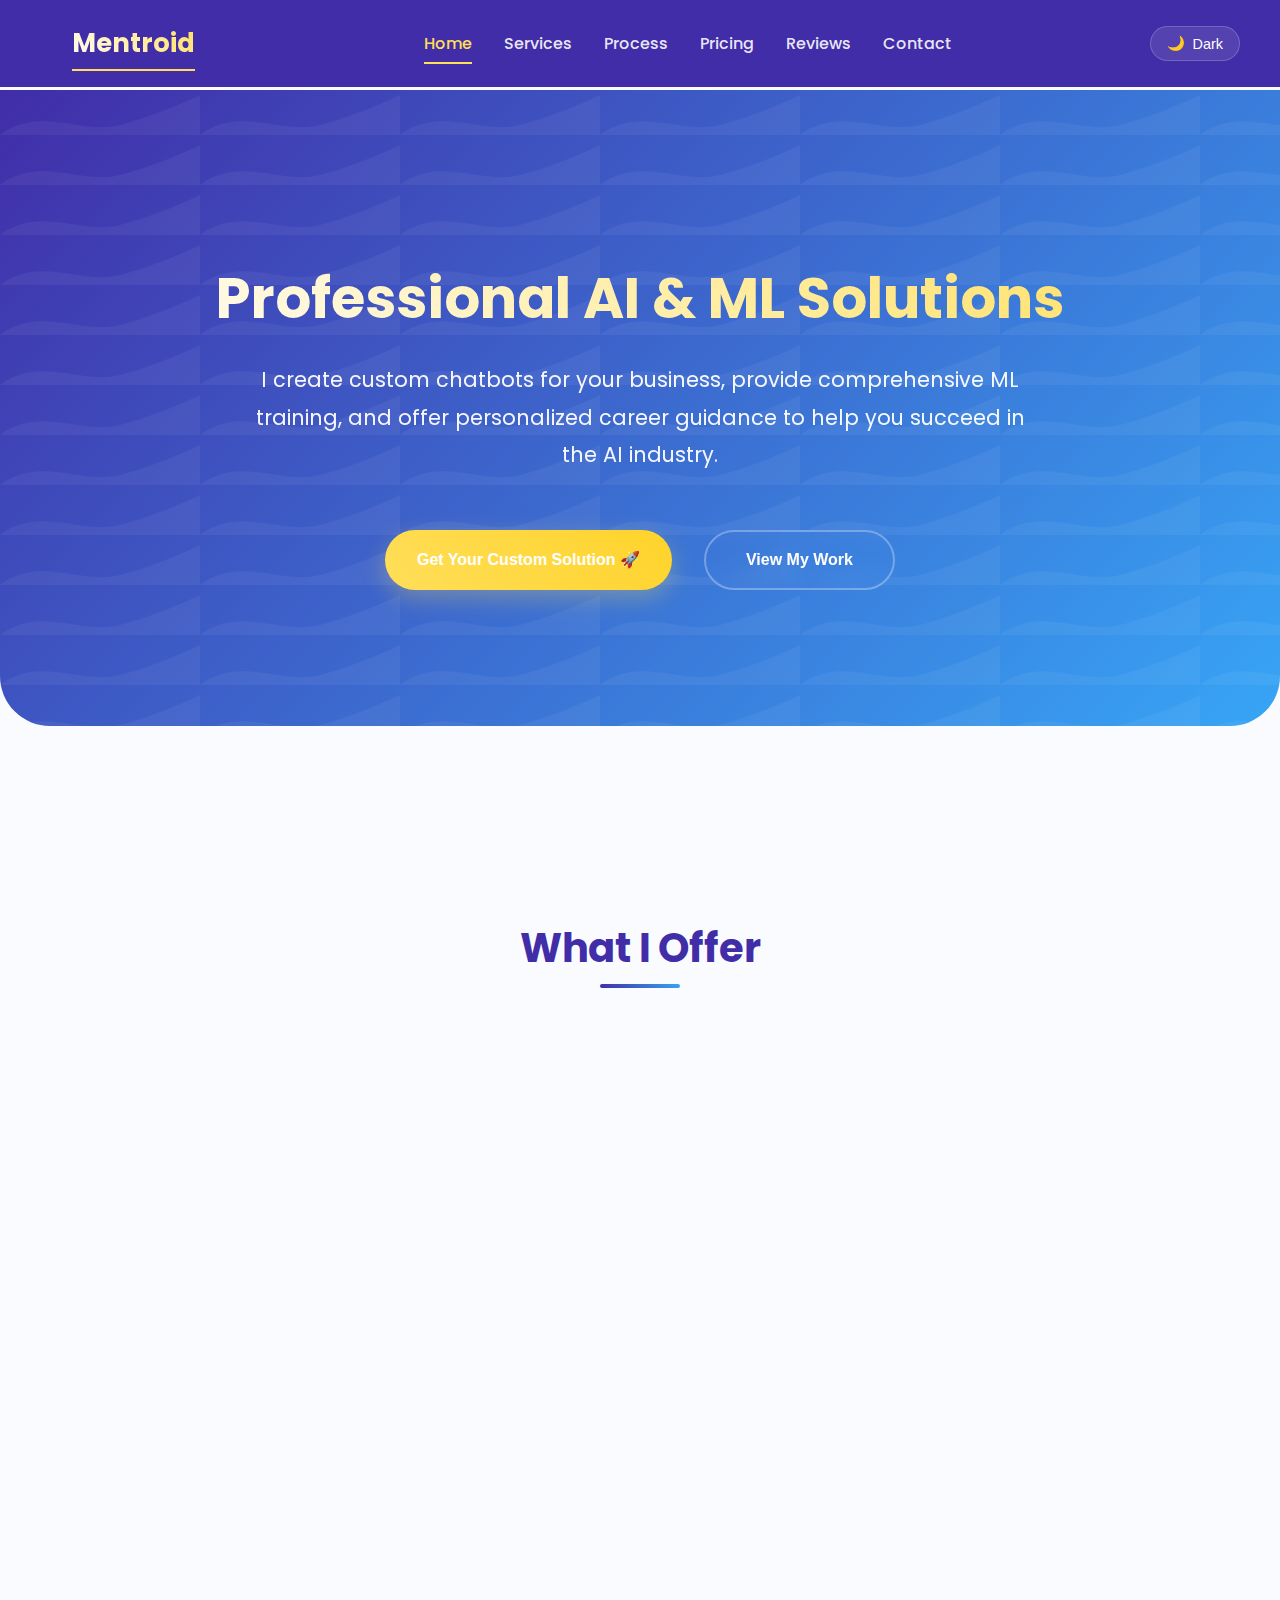
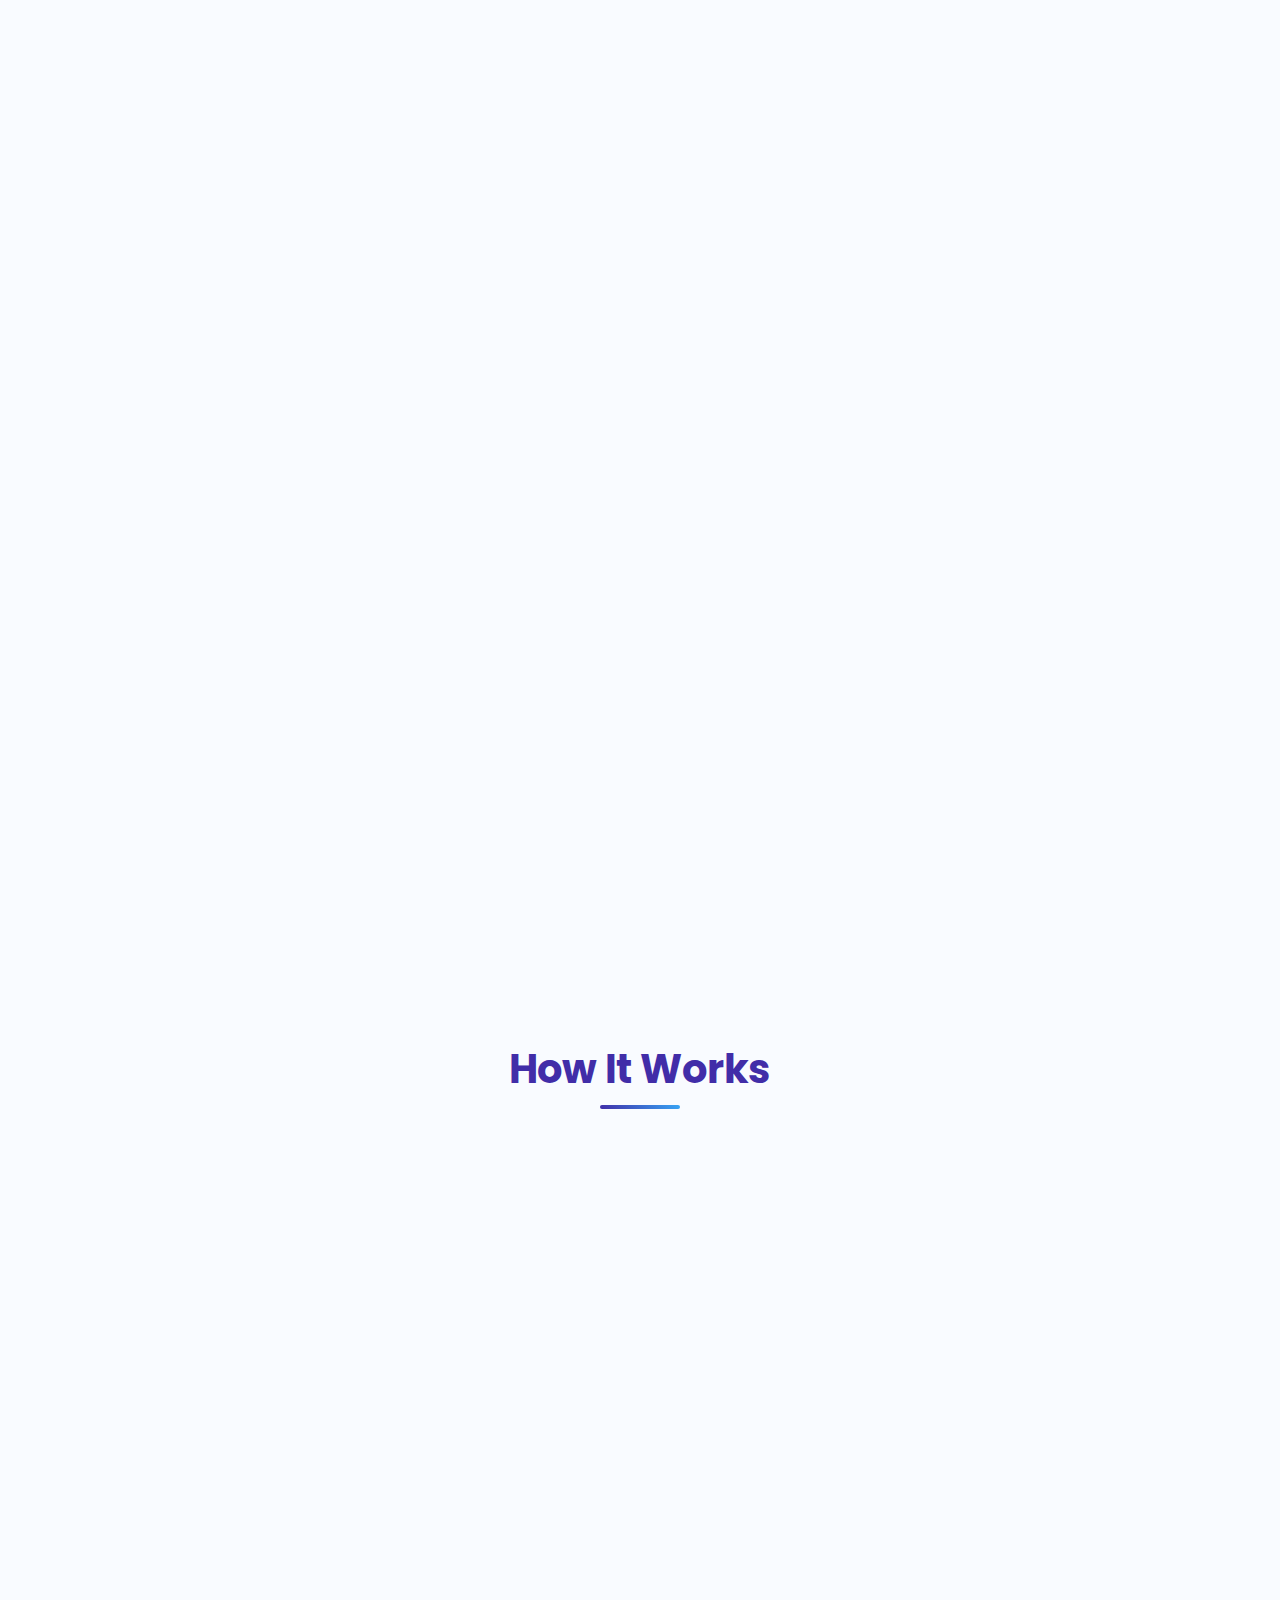
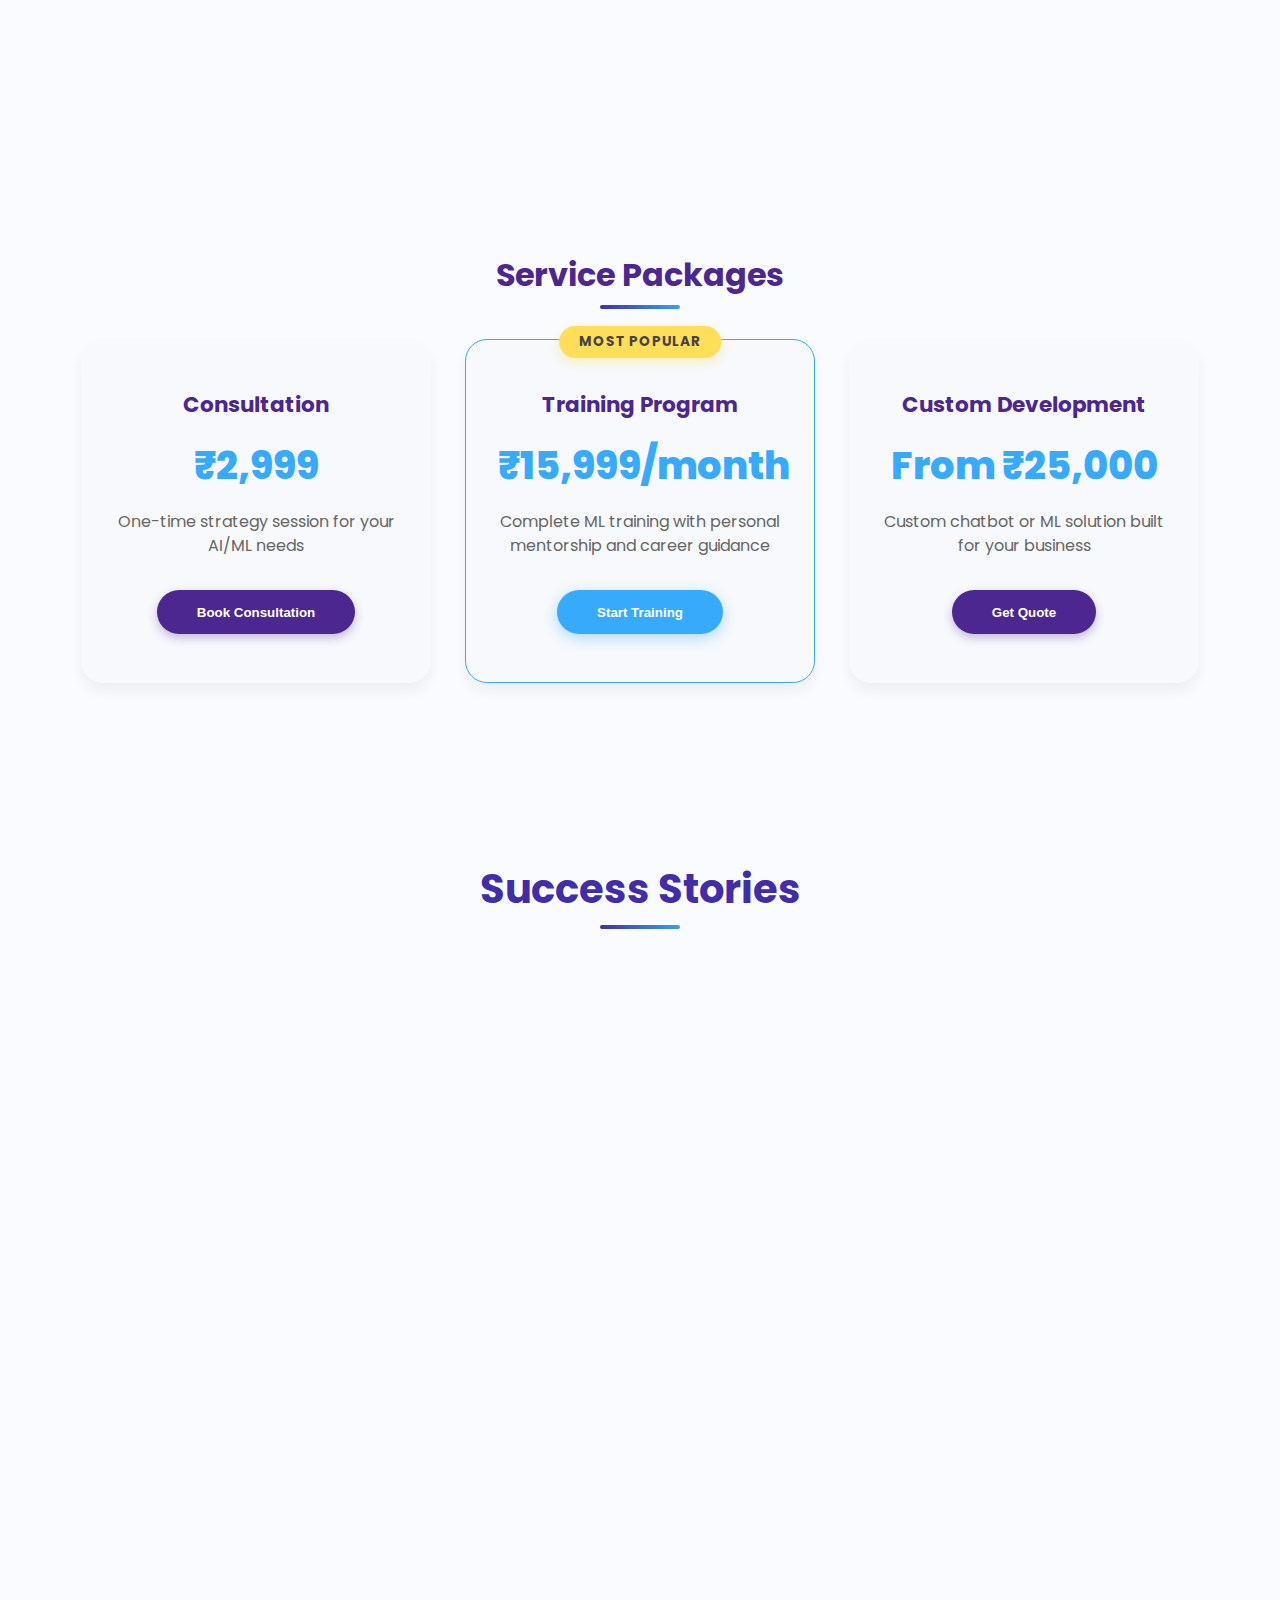
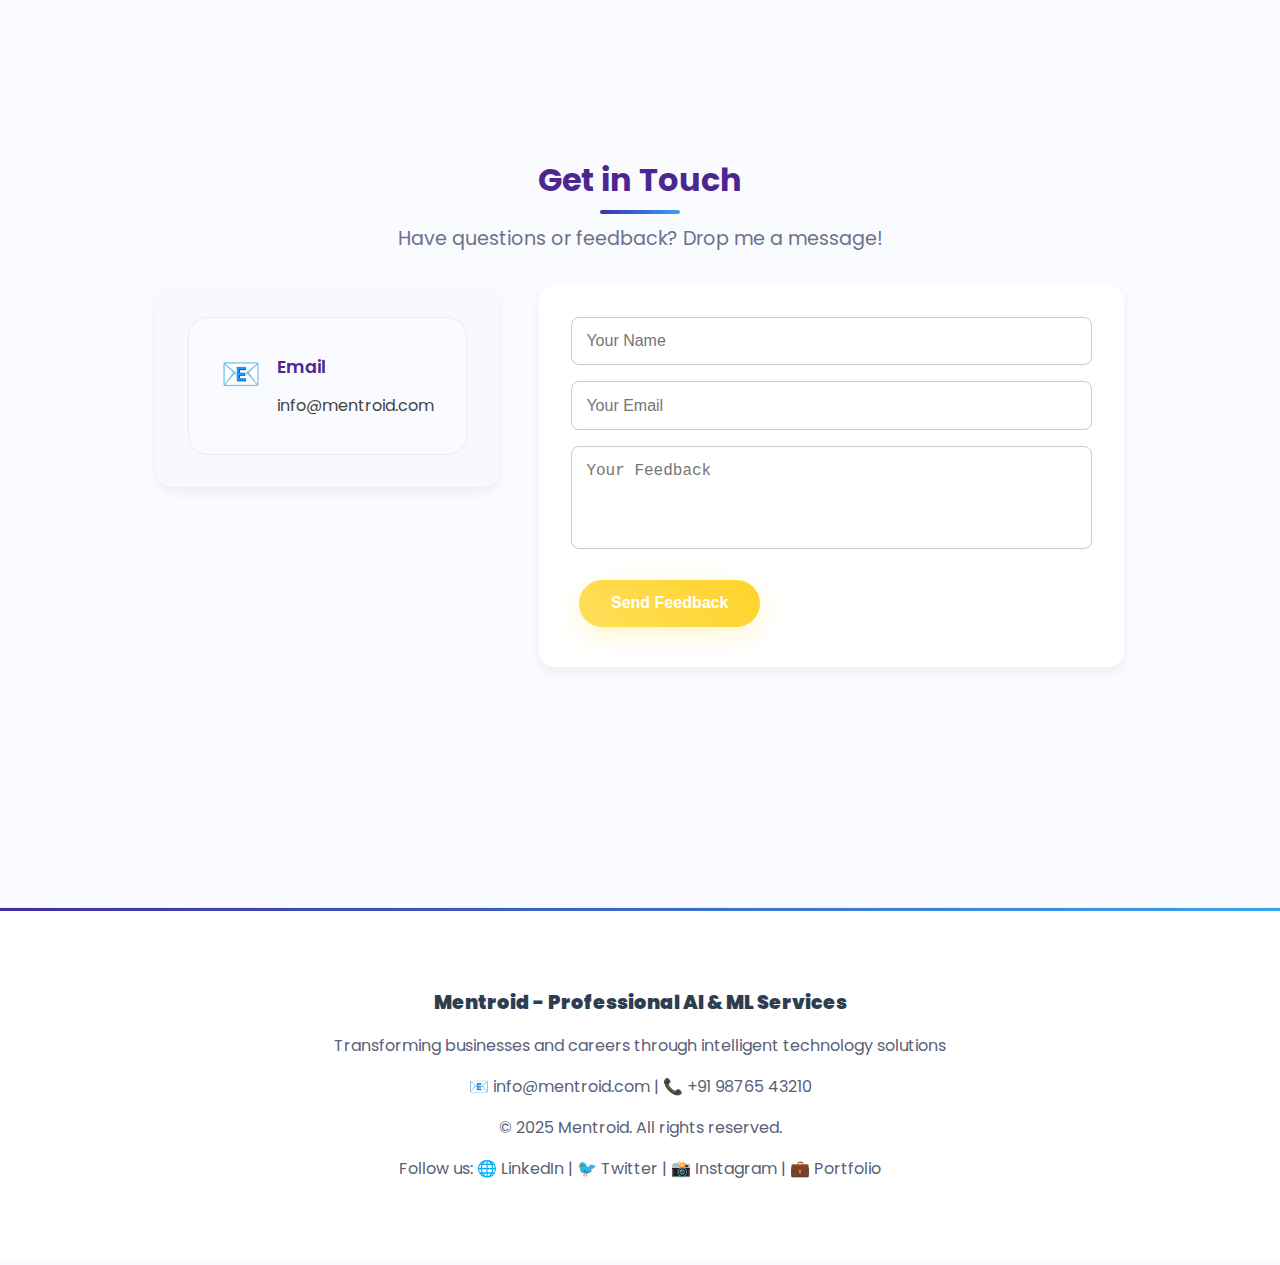
<file: 1.html>
<!DOCTYPE html>
<html lang="en">

<head>
  <meta charset="UTF-8" />
  <meta name="viewport" content="width=device-width, initial-scale=1" />
  <title>Mentroid - Professional AI Chatbot & ML Training Services</title>
  <link href="https://fonts.googleapis.com/css2?family=Poppins:wght@300;500;600;700&display=swap" rel="stylesheet" />
  <link rel="stylesheet" href="styles.css">
</head>

<body>

  <header id="header">
    <nav class="navbar">
      <div class="nav-left">
        <a href="#hero" class="logo" aria-label="Mentroid Home">
          Mentroid
        </a>
      </div>
      <div class="nav-links" id="nav-links">
        <a href="#hero" class="active">Home</a>
        <a href="#services">Services</a>
        <a href="#process">Process</a>
        <a href="#pricing">Pricing</a>
        <a href="#testimonials">Reviews</a>
        <a href="#contact">Contact</a>
      </div>

      <button class="theme-toggle" id="theme-toggle" aria-label="Toggle theme">
        <span id="theme-icon">🌙</span>
        <span id="theme-text">Dark</span>
      </button>
    </nav>
  </header>


  <section class="hero" id="hero">
    <div class="hero-content">
      <h1>Professional AI & ML Solutions</h1>
      <p>I create custom chatbots for your business, provide comprehensive ML training, and offer personalized career
        guidance to help you succeed in the AI industry.</p>
      <div class="hero-buttons">
        <button class="btn-primary">Get Your Custom Solution 🚀</button>
        <button class="btn-secondary">View My Work</button>
      </div>
    </div>
  </section>

  <main>
    <!-- Services -->
    <section id="services">
      <h2>What I Offer</h2>
      <div class="services">
        <div class="service-card">
          <div class="service-icon">🤖</div>
          <div class="service-title">Custom Chatbot Development</div>
          <div class="service-desc">I'll build intelligent chatbots tailored to your business needs, from customer
            support to lead generation.</div>
          <ul class="service-features">
            <li>Custom conversation flows</li>
            <li>Integration with your systems</li>
            <li>24/7 automated responses</li>
            <li>Analytics & optimization</li>
          </ul>
        </div>
        <div class="service-card">
          <div class="service-icon">📚</div>
          <div class="service-title">ML Training & Mentorship</div>
          <div class="service-desc">Complete machine learning training programs designed around your goals and skill
            level.</div>
          <ul class="service-features">
            <li>Personalized curriculum</li>
            <li>Hands-on projects</li>
            <li>Real-world case studies</li>
            <li>Job-ready portfolio</li>
          </ul>
        </div>
        <div class="service-card">
          <div class="service-icon">🎯</div>
          <div class="service-title">AI Career Guidance</div>
          <div class="service-desc">Strategic career coaching to help you break into or advance in AI and machine
            learning roles.</div>
          <ul class="service-features">
            <li>Career roadmap creation</li>
            <li>Resume & portfolio review</li>
            <li>Interview preparation</li>
            <li>Industry connections</li>
          </ul>
        </div>
        <div class="service-card">
          <div class="service-icon">💡</div>
          <div class="service-title">Technical Consulting</div>
          <div class="service-desc">Expert consultation on AI implementation, technology selection, and strategic
            planning for your projects.</div>
          <ul class="service-features">
            <li>Technology assessment</li>
            <li>Implementation strategy</li>
            <li>Code reviews</li>
            <li>Best practices guidance</li>
          </ul>
        </div>
        <div class="service-card">
          <div class="service-icon">🤖</div>
          <div class="service-title">AI/ML & GenAI Projects</div>
          <div class="service-desc">
            End-to-end guidance on Artificial Intelligence, Machine Learning, and Generative AI projects tailored for
            college students, from idea to deployment.
          </div>
          <ul class="service-features">
            <li>Project ideation & proposal design</li>
            <li>Custom AI/ML model development</li>
            <li>Generative AI integration (text, image, chatbots)</li>
            <li>Hands-on coding & documentation support</li>
            <li>Final-year project mentorship & publishing guidance</li>
          </ul>
        </div>
      </div>
    </section>

    <!-- Process -->
    <section id="process">
      <h2>How It Works</h2>
      <div class="process-steps">
        <div class="process-step">
          <div class="step-number">1</div>
          <div class="step-title">Discovery Call</div>
          <div class="step-desc">We discuss your needs, goals, and requirements in detail</div>
        </div>
        <div class="process-step">
          <div class="step-number">2</div>
          <div class="step-title">Custom Proposal</div>
          <div class="step-desc">I create a tailored solution plan with timeline and pricing</div>
        </div>
        <div class="process-step">
          <div class="step-number">3</div>
          <div class="step-title">Development/Training</div>
          <div class="step-desc">We work together to build your solution or achieve your learning goals</div>
        </div>
        <div class="process-step">
          <div class="step-number">4</div>
          <div class="step-title">Delivery & Support</div>
          <div class="step-desc">You get your final deliverables plus ongoing support</div>
        </div>
      </div>
    </section>

    <!-- Pricing -->
    <section id="pricing" style="padding:3rem 1rem; max-width: 1200px; margin: 0 auto;">
      <h2 style="text-align:center; margin-bottom:2.5rem; font-weight: 700; font-size:2rem; color:#4b278f;">
        Service Packages
      </h2>

      <div style="
    display: grid; 
    grid-template-columns: repeat(3, 1fr); 
    gap: 2rem; 
    justify-items: center;
  ">

        <!-- Consultation Card -->
        <div style="
      background: #f7f9fc; 
      padding: 3rem 2rem; 
      border-radius: 22px; 
      box-shadow: 0 8px 14px rgba(0,0,0,0.05); 
      width: 100%; 
      max-width: 350px; 
      text-align: center; 
      border: 1px solid transparent; 
      transition: transform 0.3s ease, border-color 0.3s ease;">
          <div style="font-weight: 700; font-size: 1.35rem; color: #4b278f; margin-bottom: 1rem;">
            Consultation
          </div>
          <div style="font-weight: 800; font-size: 2.4rem; color: #38aafc; margin-bottom: 1rem;">
            ₹2,999
          </div>
          <div style="font-size: 1rem; color: #666; margin-bottom: 2rem; line-height: 1.5;">
            One-time strategy session for your AI/ML needs
          </div>
          <button style="
        background-color: #4b278f; 
        color: white; 
        border: none; 
        padding: 0.9rem 2.5rem; 
        border-radius: 50px; 
        font-weight: 600; 
        cursor: pointer; 
        box-shadow: 0 4px 10px rgba(75, 39, 143, 0.3); 
        transition: background-color 0.3s ease;">
            Book Consultation
          </button>
        </div>

        <!-- Training Program Card -->
        <div style="
      background: #f7f9fc; 
      padding: 3rem 2rem; 
      border-radius: 22px; 
      box-shadow: 0 8px 14px rgba(0,0,0,0.05); 
      width: 100%; 
      max-width: 350px; 
      text-align: center; 
      border: 1.8px solid #38aafc; 
      position: relative; 
      transition: transform 0.3s ease, box-shadow 0.3s ease;">
          <div style="
        position: absolute; 
        top: -14px; 
        left: 50%; 
        transform: translateX(-50%); 
        background: #ffde59; 
        color: #444; 
        padding: 6px 20px; 
        border-radius: 20px; 
        font-weight: 700; 
        font-size: 0.85rem; 
        box-shadow: 0 4px 12px rgba(255, 222, 89, 0.4); 
        letter-spacing: 0.06em; 
        text-transform: uppercase;">
            Most Popular
          </div>
          <div style="font-weight: 700; font-size: 1.35rem; color: #4b278f; margin-bottom: 1rem;">
            Training Program
          </div>
          <div style="font-weight: 800; font-size: 2.4rem; color: #38aafc; margin-bottom: 1rem;">
            ₹15,999/month
          </div>
          <div style="font-size: 1rem; color: #666; margin-bottom: 2rem; line-height: 1.5;">
            Complete ML training with personal mentorship and career guidance
          </div>
          <button style="
        background-color: #38aafc; 
        color: white; 
        border: none; 
        padding: 0.9rem 2.5rem; 
        border-radius: 50px; 
        font-weight: 600; 
        cursor: pointer; 
        box-shadow: 0 4px 14px rgba(56, 170, 252, 0.4); 
        transition: background-color 0.3s ease;">
            Start Training
          </button>
        </div>

        <!-- Custom Development Card -->
        <div style="
      background: #f7f9fc; 
      padding: 3rem 2rem; 
      border-radius: 22px; 
      box-shadow: 0 8px 14px rgba(0,0,0,0.05); 
      width: 100%; 
      max-width: 350px; 
      text-align: center; 
      border: 1px solid transparent; 
      transition: transform 0.3s ease, border-color 0.3s ease;">
          <div style="font-weight: 700; font-size: 1.35rem; color: #4b278f; margin-bottom: 1rem;">
            Custom Development
          </div>
          <div style="font-weight: 800; font-size: 2.4rem; color: #38aafc; margin-bottom: 1rem;">
            From ₹25,000
          </div>
          <div style="font-size: 1rem; color: #666; margin-bottom: 2rem; line-height: 1.5;">
            Custom chatbot or ML solution built for your business
          </div>
          <button style="
        background-color: #4b278f; 
        color: white; 
        border: none; 
        padding: 0.9rem 2.5rem; 
        border-radius: 50px; 
        font-weight: 600; 
        cursor: pointer; 
        box-shadow: 0 4px 10px rgba(75, 39, 143, 0.3); 
        transition: background-color 0.3s ease;">
            Get Quote
          </button>
        </div>
      </div>
    </section>



    <!-- Testimonials -->
    <section id="testimonials">
      <h2>Success Stories</h2>
      <div class="feedback-list">
        <div class="feedback-item">
          <div class="fb-header">
            <span>Priya Sharma - Startup Founder</span>
            <div class="stars">⭐⭐⭐⭐⭐</div>
          </div>
          <div class="fb-content">The chatbot developed for our e-commerce site increased customer engagement by 40%.
            Professional work and great communication throughout the project.</div>
        </div>
        <div class="feedback-item">
          <div class="fb-header">
            <span>Arjun Patel - Career Changer</span>
            <div class="stars">⭐⭐⭐⭐⭐</div>
          </div>
          <div class="fb-content">Transitioned from marketing to ML engineer in 8 months with the training program. The
            personalized approach and real-world projects made all the difference.</div>
        </div>
        <div class="feedback-item">
          <div class="fb-header">
            <span>Tech Solutions Pvt Ltd</span>
            <div class="stars">⭐⭐⭐⭐⭐</div>
          </div>
          <div class="fb-content">Excellent ML consulting services. Helped us implement predictive analytics that
            improved our operations efficiency by 25%.</div>
        </div>
      </div>
    </section>

    <!-- Contact -->
    <section id="contact" class="section-container">
      <h2 class="section-title">Get in Touch</h2>
      <p class="section-subtitle">Have questions or feedback? Drop me a message!</p>

      <div class="contact-wrapper">

        <!-- Left: Contact Info -->
        <div class="contact-info-box">
          <div class="contact-method">
            <div class="contact-icon">📧</div>
            <div>
              <div class="contact-label">Email</div>
              <div class="contact-value">info@mentroid.com</div>
            </div>
          </div>
        </div>

        <!-- Right: Feedback Form -->
        <div class="contact-form-box">
          <form action="https://formspree.io/f/your-form-id" method="POST">
            <div class="form-group">
              <input type="text" name="name" placeholder="Your Name" required />
            </div>
            <div class="form-group">
              <input type="email" name="email" placeholder="Your Email" required />
            </div>
            <div class="form-group">
              <textarea name="message" rows="4" placeholder="Your Feedback" required></textarea>
            </div>
            <button type="submit" class="btn-primary">Send Feedback</button>
          </form>
        </div>

      </div>
    </section>

  </main>

  <footer>
    <p><strong>Mentroid - Professional AI & ML Services</strong></p>
    <p>Transforming businesses and careers through intelligent technology solutions</p>
    <p>📧 info@mentroid.com | 📞 +91 98765 43210</p>
    <p>© 2025 Mentroid. All rights reserved.</p>
    <p style="margin-top: 1rem;">
      <span>Follow us: </span>
      <span>🌐 LinkedIn | 🐦 Twitter | 📸 Instagram | 💼 Portfolio</span>
    </p>
  </footer>

  <script>
    // Theme Toggle Functionality
    const themeToggle = document.getElementById('theme-toggle');
    const themeIcon = document.getElementById('theme-icon');
    const themeText = document.getElementById('theme-text');
    const body = document.body;

    // Check for saved theme preference or default to 'light'
    const savedTheme = localStorage.getItem('theme') || 'light';
    body.setAttribute('data-theme', savedTheme);
    updateThemeButton(savedTheme);

    themeToggle.addEventListener('click', () => {
      const currentTheme = body.getAttribute('data-theme');
      const newTheme = currentTheme === 'dark' ? 'light' : 'dark';

      body.setAttribute('data-theme', newTheme);
      localStorage.setItem('theme', newTheme);
      updateThemeButton(newTheme);
    });

    function updateThemeButton(theme) {
      if (theme === 'dark') {
        themeIcon.textContent = '☀️';
        themeText.textContent = 'Light';
      } else {
        themeIcon.textContent = '🌙';
        themeText.textContent = 'Dark';
      }
    }

    // Header scroll effect
    window.addEventListener('scroll', () => {
      const header = document.getElementById('header');
      if (window.scrollY > 20) {
        header.classList.add('scrolled');
      } else {
        header.classList.remove('scrolled');
      }
    });

    // Smooth scrolling for navigation links
    document.querySelectorAll('a[href^="#"]').forEach(anchor => {
      anchor.addEventListener('click', function (e) {
        e.preventDefault();
        const targetId = this.getAttribute('href');
        const targetSection = document.querySelector(targetId);
        if (targetSection) {
          targetSection.scrollIntoView({
            behavior: 'smooth',
            block: 'start'
          });

          // Update active nav link
          document.querySelectorAll('nav a').forEach(link => link.classList.remove('active'));
          this.classList.add('active');
        }
      });
    });

    // Intersection Observer for active nav highlighting
    const sections = document.querySelectorAll('section[id]');
    const navLinks = document.querySelectorAll('nav a[href^="#"]');

    const observer = new IntersectionObserver((entries) => {
      entries.forEach(entry => {
        if (entry.isIntersecting) {
          const id = entry.target.getAttribute('id');
          navLinks.forEach(link => {
            link.classList.remove('active');
            if (link.getAttribute('href') === `#${id}`) {
              link.classList.add('active');
            }
          });
        }
      });
    }, {
      rootMargin: '-50% 0px -50% 0px'
    });

    sections.forEach(section => observer.observe(section));

    // Add loading animation for service cards
    const observerOptions = {
      threshold: 0.1,
      rootMargin: '0px 0px -50px 0px'
    };

    const cardObserver = new IntersectionObserver((entries) => {
      entries.forEach(entry => {
        if (entry.isIntersecting) {
          entry.target.style.opacity = '1';
          entry.target.style.transform = 'translateY(0)';
        }
      });
    }, observerOptions);

    // Animate cards on scroll
    document.querySelectorAll('.service-card, .pricing-card, .feedback-item, .process-step').forEach(card => {
      card.style.opacity = '0';
      card.style.transform = 'translateY(30px)';
      card.style.transition = 'opacity 0.6s ease, transform 0.6s ease';
      cardObserver.observe(card);
    });

    // Add click handlers for buttons
    document.querySelectorAll('button').forEach(button => {
      if (!button.classList.contains('theme-toggle')) {
        button.addEventListener('click', function () {
          // Create a ripple effect
          const ripple = document.createElement('span');
          const rect = this.getBoundingClientRect();
          const size = Math.max(rect.width, rect.height);
          const x = event.clientX - rect.left - size / 2;
          const y = event.clientY - rect.top - size / 2;

          ripple.style.width = ripple.style.height = size + 'px';
          ripple.style.left = x + 'px';
          ripple.style.top = y + 'px';
          ripple.classList.add('ripple');

          this.appendChild(ripple);

          setTimeout(() => {
            ripple.remove();
          }, 600);

          // Replace with actual functionality
          console.log('Button clicked:', this.textContent);
          alert(`Contact functionality for "${this.textContent}" would go here. Replace with your preferred method (form, WhatsApp, email, etc.)`);
        });
      }
    });

    // Add CSS for ripple effect
    const rippleCSS = `
      .ripple {
        position: absolute;
        border-radius: 50%;
        background: rgba(255, 255, 255, 0.6);
        transform: scale(0);
        animation: ripple-animation 0.6s linear;
        pointer-events: none;
      }
      
      @keyframes ripple-animation {
        to {
          transform: scale(4);
          opacity: 0;
        }
      }
    `;

    const style = document.createElement('style');
    style.textContent = rippleCSS;
    document.head.appendChild(style);
  </script>

</body>

</html>
</file>
<file: styles.css>
:root {
  --bg-primary: #f9fbff;
  --bg-secondary: #ffffff;
  --bg-card: #ffffff;
  --text-primary: #2c3e50;
  --text-secondary: #5a5f78;
  --text-tertiary: #6c728b;
  --accent-primary: #412da8;
  --accent-secondary: #37a5f5;
  --accent-yellow: #ffde59;
  --border-color: rgba(0, 0, 0, 0.06);
  --shadow-light: 0 10px 30px rgba(0, 0, 0, 0.06);
  --shadow-hover: 0 20px 50px rgba(92, 66, 243, 0.25);
}

[data-theme="dark"] {
  --bg-primary: #0a0a0b;
  --bg-secondary: #1a1a1b;
  --bg-card: #1e1e1f;
  --text-primary: #e0e0e0;
  --text-secondary: #b0b0b0;
  --text-tertiary: #888888;
  --accent-primary: #6c5ce7;
  --accent-secondary: #74b9ff;
  --accent-yellow: #fdcb6e;
  --border-color: rgba(255, 255, 255, 0.1);
  --shadow-light: 0 10px 30px rgba(0, 0, 0, 0.3);
  --shadow-hover: 0 20px 50px rgba(108, 92, 231, 0.4);
}

* {
  transition: background-color 0.3s ease, color 0.3s ease, border-color 0.3s ease, box-shadow 0.3s ease;
}

body {
  margin: 0;
  font-family: 'Poppins', sans-serif;
  background: var(--bg-primary);
  color: var(--text-primary);
  overflow-x: hidden;
}

/* Header */
header {
  background: var(--accent-primary);
  backdrop-filter: blur(10px);
  padding: 1rem 2rem;
  position: fixed;
  top: 0;
  width: 100%;
  color: white;
  z-index: 1000;
  transition: all 0.3s ease;
}

header.scrolled {
  box-shadow: var(--shadow-light);
  background: rgba(65, 45, 168, 0.95);
}

nav {
  max-width: 1200px;
  margin: auto;
  display: flex;
  align-items: center;
  justify-content: space-between;
}

.nav-left {
  display: flex;
  align-items: center;
  gap: 2rem;
}

.logo {
  font-weight: 700;
  font-size: 1.6rem;
  cursor: pointer;
  background: linear-gradient(45deg, #fff, var(--accent-yellow));
  -webkit-background-clip: text;
  -webkit-text-fill-color: transparent;
  background-clip: text;
}

.nav-links {
  display: flex;
  gap: 0;
}

nav a {
  color: rgba(255, 255, 255, 0.9);
  margin-left: 2rem;
  text-decoration: none;
  font-weight: 500;
  transition: all 0.3s ease;
  position: relative;
  padding: 0.5rem 0;
}

nav a:hover,
nav a.active {
  color: var(--accent-yellow);
}

nav a::after {
  content: '';
  position: absolute;
  width: 0;
  height: 2px;
  bottom: 0;
  left: 0;
  background: var(--accent-yellow);
  transition: width 0.3s ease;
}

nav a:hover::after,
nav a.active::after {
  width: 100%;
}

.theme-toggle {
  background: rgba(255, 255, 255, 0.1);
  border: 1px solid rgba(255, 255, 255, 0.2);
  border-radius: 25px;
  padding: 0.5rem 1rem;
  color: white;
  cursor: pointer;
  font-size: 0.9rem;
  display: flex;
  align-items: center;
  gap: 0.5rem;
  transition: all 0.3s ease;
}

.theme-toggle:hover {
  background: rgba(255, 255, 255, 0.2);
  transform: translateY(-2px);
}

/* Hero */
.hero {
  margin-top: 90px;
  padding: 8rem 2rem;
  text-align: center;
  background: linear-gradient(135deg, var(--accent-primary), var(--accent-secondary));
  color: white;
  border-radius: 0 0 50px 50px;
  position: relative;
  overflow: hidden;
}

.hero::before {
  content: '';
  position: absolute;
  top: 0;
  left: 0;
  right: 0;
  bottom: 0;
  background: url('data:image/svg+xml,<svg xmlns="http://www.w3.org/2000/svg" viewBox="0 0 100 20"><path d="m0 20c20-15 40 0 60-5c20-5 40-15 40-15v20z" fill="rgba(255,255,255,0.05)"/></svg>');
  background-size: 200px 50px;
  animation: wave 20s linear infinite;
}

@keyframes wave {
  0% {
    transform: translateX(0);
  }

  100% {
    transform: translateX(-200px);
  }
}

.hero-content {
  position: relative;
  z-index: 2;
}

.hero h1 {
  font-size: 3.5rem;
  font-weight: 700;
  margin-bottom: 1rem;
  background: linear-gradient(45deg, #fff, var(--accent-yellow));
  -webkit-background-clip: text;
  -webkit-text-fill-color: transparent;
  background-clip: text;
  animation: glow 2s ease-in-out infinite alternate;
}

@keyframes glow {
  from {
    filter: drop-shadow(0 0 20px rgba(255, 222, 89, 0.3));
  }

  to {
    filter: drop-shadow(0 0 30px rgba(255, 222, 89, 0.6));
  }
}

.hero p {
  font-size: 1.3rem;
  margin-bottom: 3rem;
  opacity: 0.95;
  max-width: 800px;
  margin-left: auto;
  margin-right: auto;
  line-height: 1.8;
}

.hero-buttons {
  display: flex;
  justify-content: center;
  flex-wrap: wrap;
  gap: 1rem;
}

.btn-primary {
  background: linear-gradient(45deg, var(--accent-yellow), #ffd32a);
  color: var(--text-primary);
  border: none;
  padding: 1.2rem 2.5rem;
  font-size: 1rem;
  font-weight: 600;
  border-radius: 50px;
  cursor: pointer;
  transition: all 0.3s ease;
  margin: 0.5rem;
  position: relative;
  overflow: hidden;
  box-shadow: 0 8px 25px rgba(255, 222, 89, 0.3);
}

.btn-primary:hover {
  transform: translateY(-3px);
  box-shadow: 0 12px 35px rgba(255, 222, 89, 0.5);
}

.btn-primary::before {
  content: '';
  position: absolute;
  top: 0;
  left: -100%;
  width: 100%;
  height: 100%;
  background: linear-gradient(90deg, transparent, rgba(255, 255, 255, 0.3), transparent);
  transition: left 0.5s;
}

.btn-primary:hover::before {
  left: 100%;
}

.btn-secondary {
  background: transparent;
  color: white;
  border: 2px solid rgba(255, 255, 255, 0.3);
  backdrop-filter: blur(10px);
  padding: 1.2rem 2.5rem;
  font-size: 1rem;
  font-weight: 600;
  border-radius: 50px;
  cursor: pointer;
  transition: all 0.3s ease;
  margin: 0.5rem;
}

.btn-secondary:hover {
  background: rgba(255, 255, 255, 0.1);
  border-color: var(--accent-yellow);
  transform: translateY(-3px);
}

main {
  max-width: 1200px;
  margin: auto;
  padding: 4rem 1.5rem;
}

section {
  margin-top: 8rem;
}

section h2 {
  font-size: 2.5rem;
  color: var(--accent-primary);
  text-align: center;
  margin-bottom: 3rem;
  position: relative;
  font-weight: 700;
}

section h2::after {
  content: '';
  position: absolute;
  width: 80px;
  height: 4px;
  background: linear-gradient(45deg, var(--accent-primary), var(--accent-secondary));
  bottom: -10px;
  left: 50%;
  transform: translateX(-50%);
  border-radius: 2px;
}

/* Services */
.services {
  display: grid;
  grid-template-columns: repeat(auto-fit, minmax(320px, 1fr));
  gap: 2.5rem;
  margin-top: 4rem;
}

.service-card {
  background: var(--bg-card);
  border-radius: 25px;
  padding: 3rem 2.5rem;
  box-shadow: var(--shadow-light);
  text-align: center;
  transition: all 0.4s cubic-bezier(0.175, 0.885, 0.32, 1.275);
  position: relative;
  overflow: hidden;
  border: 1px solid var(--border-color);
}

.service-card::before {
  content: '';
  position: absolute;
  top: 0;
  left: 0;
  right: 0;
  height: 5px;
  background: linear-gradient(135deg, var(--accent-primary), var(--accent-secondary));
}

.service-card::after {
  content: '';
  position: absolute;
  top: -50%;
  left: -50%;
  width: 200%;
  height: 200%;
  background: radial-gradient(circle, rgba(65, 45, 168, 0.05) 0%, transparent 70%);
  opacity: 0;
  transition: opacity 0.3s ease;
}

.service-card:hover::after {
  opacity: 1;
}

.service-card:hover {
  transform: translateY(-15px) scale(1.02);
  box-shadow: var(--shadow-hover);
}

.service-icon {
  font-size: 3.5rem;
  margin-bottom: 1.5rem;
  display: block;
  transition: transform 0.3s ease;
}

.service-card:hover .service-icon {
  transform: scale(1.1) rotate(5deg);
}

.service-title {
  font-size: 1.6rem;
  font-weight: 600;
  margin-bottom: 1.5rem;
  color: var(--accent-primary);
}

.service-desc {
  color: var(--text-secondary);
  font-size: 1rem;
  line-height: 1.8;
  margin-bottom: 2rem;
}

.service-features {
  list-style: none;
  padding: 0;
  margin: 1.5rem 0;
  text-align: left;
}

.service-features li {
  color: var(--text-tertiary);
  margin: 0.8rem 0;
  padding-left: 2rem;
  position: relative;
  transition: color 0.3s ease;
}

.service-features li::before {
  content: '✓';
  position: absolute;
  left: 0;
  color: var(--accent-secondary);
  font-weight: bold;
  font-size: 1.2rem;
}

.service-card:hover .service-features li {
  color: var(--text-secondary);
}

/* .services {
  display: grid;
  grid-template-columns: repeat(auto-fit, minmax(200px, 1fr));
  gap: 16px;
  margin-top: 24px;
}
.service-card {
  background: #f9f9f9;
  border-radius: 12px;
  box-shadow: 0 2px 8px rgba(0,0,0,0.05);
  padding: 18px 12px;
  text-align: center;
  font-size: 0.95rem;
  transition: transform 0.2s, box-shadow 0.2s;
}
.service-card:hover {
  transform: translateY(-6px) scale(1.02);
  box-shadow: 0 4px 18px rgba(0,0,0,0.13);
}
.service-icon {
  font-size: 2rem;
  margin-bottom: 6px;
}
.service-title {
  font-weight: 600;
  margin-bottom: 6px;
  font-size: 1.05rem;
}
.service-features {
  list-style: none;
  padding: 0;
  margin: 7px 0 0 0;
  font-size: 0.9em;
}
.service-features li {
  margin-bottom: 4px;
}
@media (max-width: 600px) {
  .services {
    grid-template-columns: 1fr;
    gap: 12px;
  }
  .service-card {
    padding: 18px 6px;
    font-size: 0.91rem;
  }
  .service-title { font-size: 1em; }
  .service-icon { font-size: 1.7rem; }
} */

/* Pricing */
.pricing-cards {
  display: flex;
  justify-content: center;
  flex-wrap: wrap;
  gap: 2.5rem;
  margin-top: 4rem;
}

.pricing-card {
  background: var(--bg-card);
  border-radius: 25px;
  padding: 3rem 2.5rem;
  width: 320px;
  text-align: center;
  box-shadow: var(--shadow-light);
  transition: all 0.4s cubic-bezier(0.175, 0.885, 0.32, 1.275);
  position: relative;
  border: 1px solid var(--border-color);
  overflow: hidden;
}

.pricing-card::before {
  content: '';
  position: absolute;
  top: 0;
  left: 0;
  right: 0;
  bottom: 0;
  background: linear-gradient(135deg, var(--accent-primary), var(--accent-secondary));
  opacity: 0;
  transition: opacity 0.3s ease;
}

.pricing-card.featured {
  transform: scale(1.08);
  box-shadow: var(--shadow-hover);
  border: 2px solid var(--accent-secondary);
}

.pricing-card.featured::before {
  opacity: 0.05;
}

.pricing-card.featured .featured-badge {
  content: 'MOST POPULAR';
  position: absolute;
  top: -15px;
  left: 50%;
  transform: translateX(-50%);
  background: linear-gradient(45deg, var(--accent-yellow), #ffd32a);
  color: var(--text-primary);
  padding: 0.5rem 1.5rem;
  border-radius: 20px;
  font-size: 0.8rem;
  font-weight: 700;
  box-shadow: 0 4px 15px rgba(255, 222, 89, 0.4);
}

.pricing-card:hover {
  transform: translateY(-10px);
  box-shadow: var(--shadow-hover);
}

.pricing-card.featured:hover {
  transform: scale(1.08) translateY(-10px);
}

.pricing-title {
  font-size: 1.6rem;
  font-weight: 700;
  margin-bottom: 1rem;
  color: var(--accent-primary);
}

.pricing-price {
  font-size: 2.2rem;
  font-weight: 800;
  margin-bottom: 1.5rem;
  color: var(--accent-secondary);
  background: linear-gradient(45deg, var(--accent-secondary), var(--accent-primary));
  -webkit-background-clip: text;
  -webkit-text-fill-color: transparent;
  background-clip: text;
}

.pricing-desc {
  font-size: 1rem;
  color: var(--text-tertiary);
  margin-bottom: 2rem;
  line-height: 1.6;
}

.pricing-card button {
  padding: 1rem 2.5rem;
  border: none;
  border-radius: 50px;
  background: linear-gradient(135deg, var(--accent-primary), var(--accent-secondary));
  color: white;
  font-weight: 600;
  cursor: pointer;
  transition: all 0.3s ease;
  width: 100%;
  position: relative;
  overflow: hidden;
}

.pricing-card button:hover {
  transform: scale(1.05);
  box-shadow: 0 8px 25px rgba(65, 45, 168, 0.4);
}

.pricing-card button::before {
  content: '';
  position: absolute;
  top: 0;
  left: -100%;
  width: 100%;
  height: 100%;
  background: linear-gradient(90deg, transparent, rgba(255, 255, 255, 0.2), transparent);
  transition: left 0.5s;
}

.pricing-card button:hover::before {
  left: 100%;
}

/* Process Section */
.process-steps {
  display: grid;
  grid-template-columns: repeat(auto-fit, minmax(280px, 1fr));
  gap: 3rem;
  margin-top: 4rem;
}

.process-step {
  text-align: center;
  padding: 2rem;
  position: relative;
}

.step-number {
  width: 80px;
  height: 80px;
  background: linear-gradient(135deg, var(--accent-primary), var(--accent-secondary));
  color: white;
  border-radius: 50%;
  display: flex;
  align-items: center;
  justify-content: center;
  font-size: 1.8rem;
  font-weight: 700;
  margin: 0 auto 1.5rem;
  box-shadow: 0 10px 30px rgba(65, 45, 168, 0.3);
  transition: all 0.3s ease;
}

.process-step:hover .step-number {
  transform: scale(1.1);
  box-shadow: 0 15px 40px rgba(65, 45, 168, 0.5);
}

.step-title {
  font-size: 1.3rem;
  font-weight: 600;
  color: var(--accent-primary);
  margin-bottom: 1rem;
}

.step-desc {
  color: var(--text-secondary);
  line-height: 1.7;
}

/* Testimonials */
.feedback-list {
  max-width: 1000px;
  margin: auto;
  display: grid;
  gap: 2.5rem;
  margin-top: 4rem;
}

.feedback-item {
  background: var(--bg-card);
  padding: 3rem;
  border-radius: 25px;
  box-shadow: var(--shadow-light);
  position: relative;
  border: 1px solid var(--border-color);
  transition: all 0.3s ease;
}

.feedback-item:hover {
  transform: translateY(-5px);
  box-shadow: var(--shadow-hover);
}

.feedback-item::before {
  content: '"';
  font-size: 5rem;
  color: var(--accent-secondary);
  position: absolute;
  top: -10px;
  left: 2rem;
  opacity: 0.2;
  font-family: serif;
}

.fb-header {
  font-weight: 700;
  color: var(--accent-primary);
  margin-bottom: 1rem;
  display: flex;
  align-items: center;
  justify-content: space-between;
  flex-wrap: wrap;
  gap: 1rem;
}

.fb-content {
  color: var(--text-secondary);
  font-style: italic;
  line-height: 1.8;
  margin-left: 2rem;
  font-size: 1.1rem;
}

.stars {
  color: var(--accent-yellow);
  font-size: 1.2rem;
}

/* Contact Section */
.contact-info {
  background: var(--bg-card);
  padding: 4rem 3rem;
  border-radius: 30px;
  box-shadow: var(--shadow-light);
  text-align: center;
  margin-top: 4rem;
  border: 1px solid var(--border-color);
  position: relative;
  overflow: hidden;
}

.contact-info::before {
  content: '';
  position: absolute;
  top: 0;
  left: 0;
  right: 0;
  height: 5px;
  background: linear-gradient(135deg, var(--accent-primary), var(--accent-secondary));
}

.contact-methods {
  display: grid;
  grid-template-columns: repeat(auto-fit, minmax(220px, 1fr));
  gap: 3rem;
  margin-top: 3rem;
}

.contact-method {
  padding: 2rem;
  border-radius: 20px;
  background: var(--bg-primary);
  transition: all 0.3s ease;
  border: 1px solid var(--border-color);
}

.contact-method:hover {
  transform: translateY(-5px);
  box-shadow: var(--shadow-light);
}

.contact-icon {
  font-size: 2.5rem;
  margin-bottom: 1.5rem;
}

.contact-label {
  font-weight: 600;
  color: var(--accent-primary);
  margin-bottom: 0.8rem;
  font-size: 1.1rem;
}

.contact-value {
  color: var(--text-secondary);
  font-size: 1rem;
}

/* Footer */
footer {
  background: var(--bg-secondary);
  color: var(--text-primary);
  text-align: center;
  padding: 4rem 2rem;
  margin-top: 8rem;
  border-top: 1px solid var(--border-color);
  position: relative;
}

footer::before {
  content: '';
  position: absolute;
  top: 0;
  left: 0;
  right: 0;
  height: 3px;
  background: linear-gradient(135deg, var(--accent-primary), var(--accent-secondary));
}

footer p {
  margin: 1rem 0;
  color: var(--text-secondary);
}

footer p:first-child {
  color: var(--text-primary);
  font-weight: 600;
  font-size: 1.2rem;
}

/* Responsive */
@media (max-width: 768px) {
  .hero h1 {
    font-size: 2.5rem;
  }

  .hero p {
    font-size: 1.1rem;
  }

  .nav-links {
    display: none;
  }

  .services {
    grid-template-columns: 1fr;
  }

  .pricing-cards {
    flex-direction: column;
    align-items: center;
  }

  .pricing-card.featured {
    transform: none;
  }

  .pricing-card.featured:hover {
    transform: translateY(-10px);
  }

  .contact-methods {
    grid-template-columns: 1fr;
  }

  .hero-buttons {
    flex-direction: column;
    align-items: center;
  }

  .btn-primary,
  .btn-secondary {
    width: 100%;
    max-width: 300px;
  }
}

@media (max-width: 480px) {

  .service-card,
  .pricing-card {
    padding: 2rem 1.5rem;
  }

  .contact-info {
    padding: 2.5rem 1.5rem;
  }

  section h2 {
    font-size: 2rem;
  }
}

/* Section Styling */
.section-container {
  padding: 3rem 1rem;
  max-width: 1000px;
  margin: 0 auto;
  text-align: center;
}

.section-title {
  font-size: 2rem;
  font-weight: 700;
  color: #4b278f;
  margin-bottom: 0.5rem;
}

.section-subtitle {
  font-size: 1.2rem;
  margin-bottom: 2rem;
  color: #6c728b;
}

/* Layout */
.contact-wrapper {
  display: grid;
  grid-template-columns: 1fr 2fr;
  gap: 2.5rem;
  align-items: flex-start;
  text-align: left;
}

/* Contact Info Box */
.contact-info-box {
  background: #f7f9fc;
  padding: 2rem;
  border-radius: 16px;
  box-shadow: 0 6px 12px rgba(0, 0, 0, 0.05);
}

.contact-method {
  display: flex;
  align-items: center;
  gap: 1rem;
}

.contact-icon {
  font-size: 2rem;
}

.contact-label {
  font-weight: 600;
  color: #4b278f;
}

.contact-value {
  font-size: 1rem;
  color: #444;
}

/* Contact Form */
.contact-form-box {
  background: #ffffff;
  padding: 2rem;
  border-radius: 16px;
  box-shadow: 0 6px 12px rgba(0, 0, 0, 0.05);
}

.form-group {
  margin-bottom: 1rem;
}

.contact-form-box input,
.contact-form-box textarea {
  width: 100%;
  padding: 0.9rem;
  border: 1px solid #ccc;
  border-radius: 8px;
  font-size: 1rem;
}

.contact-form-box textarea {
  resize: none;
}

/* Button */
.btn-primary {
  background-color: #4b278f;
  color: #fff;
  border: none;
  padding: 0.9rem 2rem;
  border-radius: 50px;
  font-weight: 600;
  cursor: pointer;
  transition: background-color 0.3s ease, transform 0.2s ease;
}

.btn-primary:hover {
  background-color: #866dda;
  transform: translateY(-2px);
}

/* Mobile Responsive */
@media (max-width: 768px) {
  .contact-wrapper {
    grid-template-columns: 1fr;
  }

}
* {
  box-sizing: border-box;
}

.email-link {
  color: #333;
  text-decoration: none;
  transition: color 0.3s, text-decoration 0.3s;
  cursor: pointer;
}
.email-link:hover {
  color: #007bff;
  text-decoration: underline;
}
</file>
